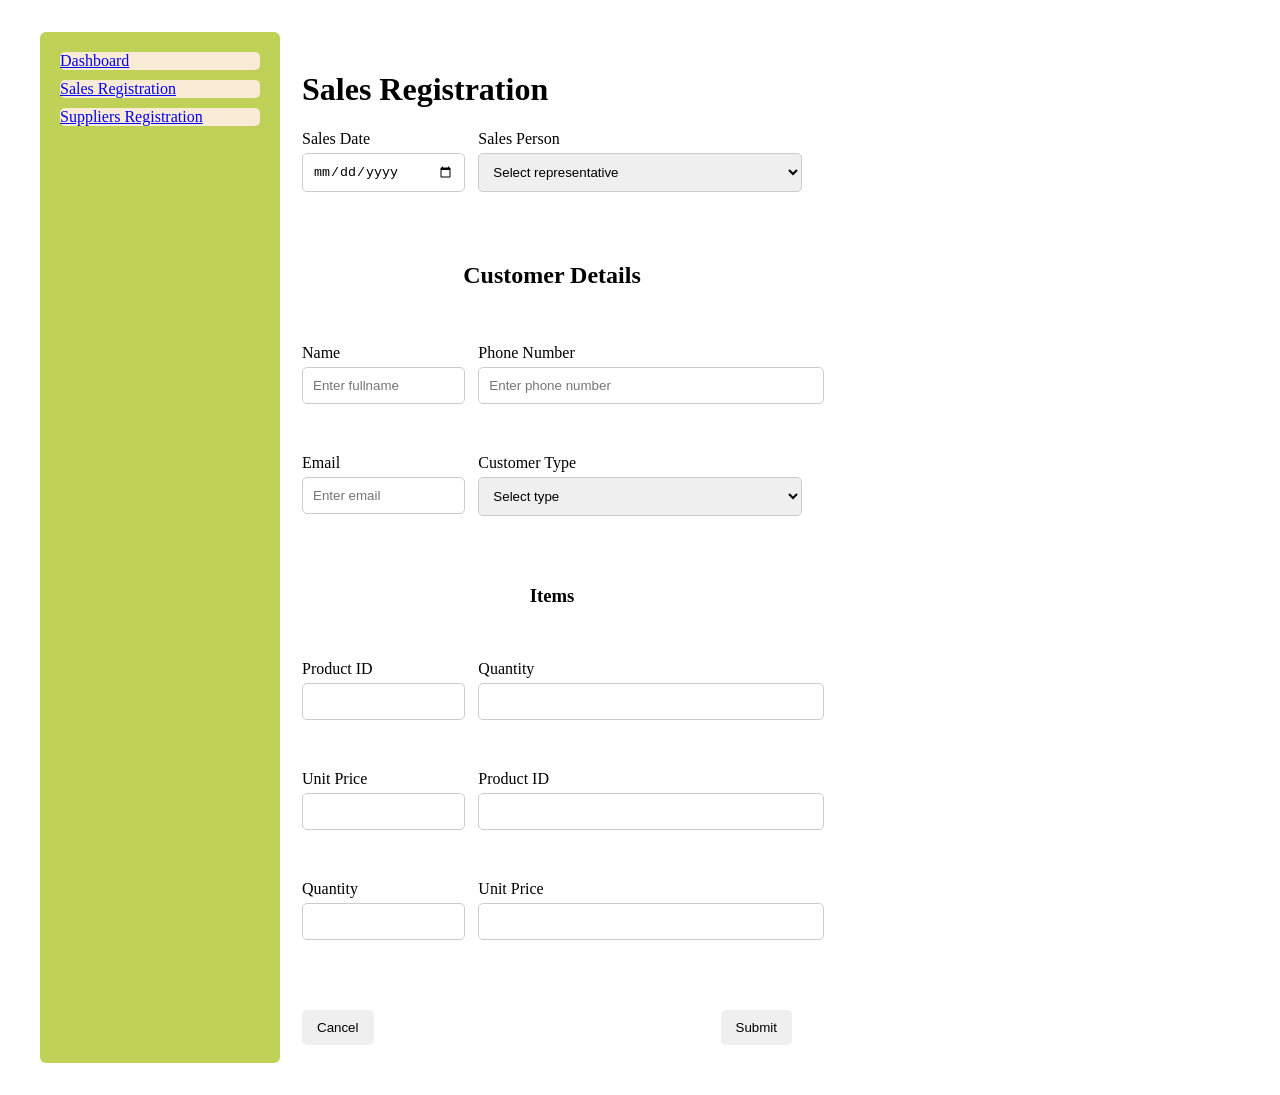
<file: index.html>
<!DOCTYPE html>
<html lang="en">
<head>
    <meta charset="UTF-8">
    <meta name="viewport" content="width=device-width, initial-scale=1.0">
    <title>form</title>
    <link rel="stylesheet" href="SalesRegistration.css">
</head>
<body>
    <div class="container">

    <!-- Sidebar -->
    <div class="sidebar">
        <a href="#">Dashboard</a>
        <a href="SalesRegistration.html">Sales Registration</a>
        <a href="SuppliersRegistration.html">Suppliers Registration</a>
    </div>


    <!-- Main Content -->
    <div class="content">

        <h1>Sales Registration</h1>

        <form class="sales-form">

            <!-- Sales Details -->
            <div class="form-group">
                <label for="sales-date">Sales Date</label>
                <input type="date" id="sales-date">
            </div>

            <div class="form-group">
                <label for="sales-person">Sales Person</label>
                <select id="sales-person">
                    <option>Select representative</option>
                    <option>Rose Nakazibwe</option>
                    <option>Kintu Cathy</option>
                    <option>Dinah Denise</option>
                </select>
            </div>


            <!-- Customer Details -->
            <h2>Customer Details</h2>

            <div class="form-group">
                <label for="customer-name">Name</label>
                <input type="text" id="customer-name" placeholder="Enter fullname">
            </div>

            <div class="form-group">
                <label for="phone">Phone Number</label>
                <input type="tel" id="phone" placeholder="Enter phone number">
            </div>

            <div class="form-group">
                <label for="email">Email</label>
                <input type="email" id="email" placeholder="Enter email">
            </div>

            <div class="form-group">
                <label for="type">Customer Type</label>
                <select id="type">
                    <option>Select type</option>
                    <option>New Customer</option>
                    <option>Old Customer</option>
                </select>
            </div>


            <!-- Items -->
            <h3>Items</h3>

            <div class="form-group">
                <label for="product-id">Product ID</label>
                <input type="number" id="product-id">
            </div>

            <div class="form-group">
                <label for="quantity">Quantity</label>
                <input type="number" id="quantity">
            </div>

            <div class="form-group">
                <label for="price">Unit Price</label>
                <input type="number" id="price">
            </div>
             <div class="form-group">
                <label for="product-id">Product ID</label>
                <input type="number" id="product-id">
            </div>

            <div class="form-group">
                <label for="quantity">Quantity</label>
                <input type="number" id="quantity">
            </div>

            <div class="form-group">
                <label for="price">Unit Price</label>
                <input type="number" id="price">
            </div>




            <!-- Buttons -->
            <div class="button-group">
                <button type="reset">Cancel</button>
                <button type="submit">Submit</button>
            </div>

        </form>

    </div>

</div>
    
</body>
</html>
</file>
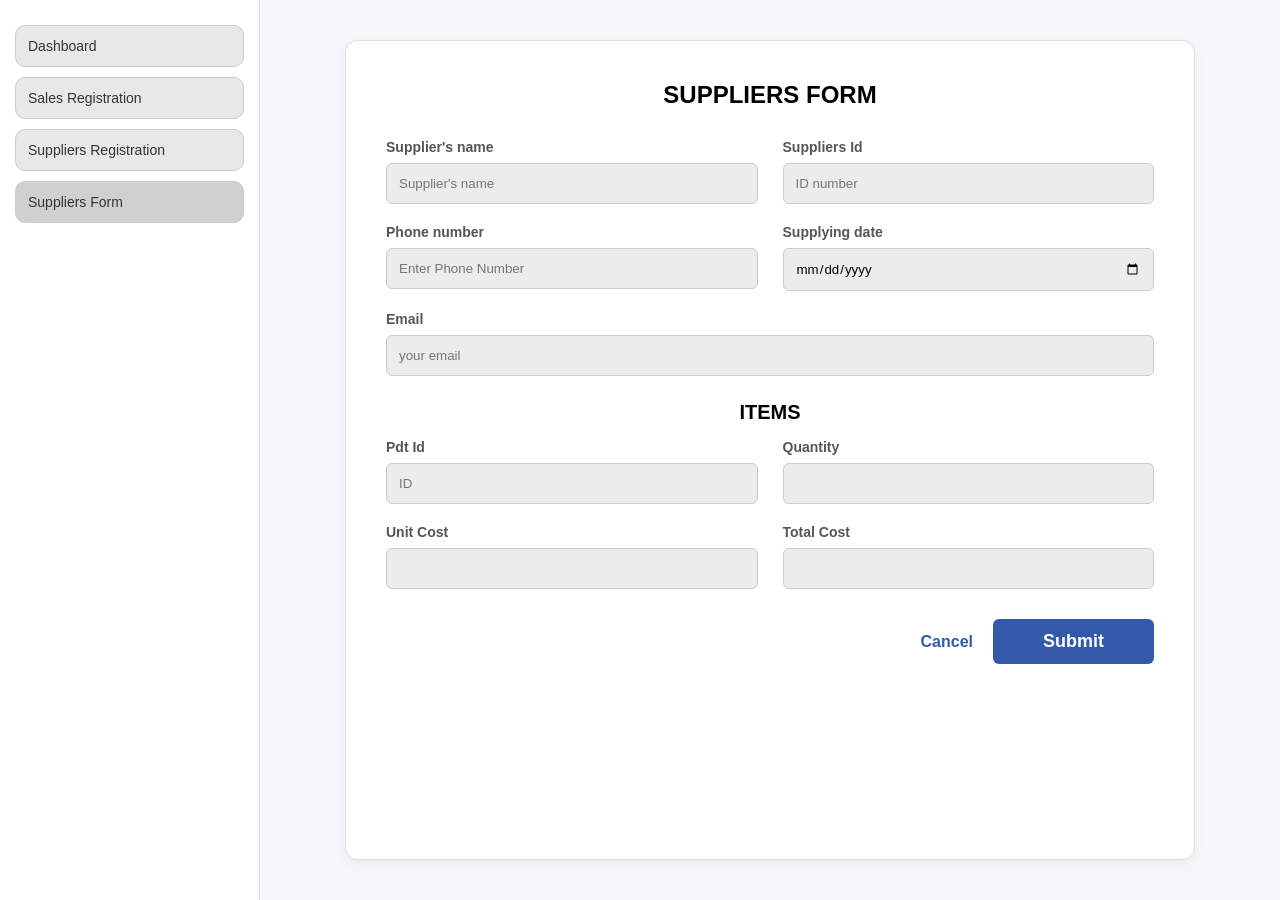
<file: SuppliersForm.html>
<!DOCTYPE html>
<html lang="en">
<head>
    <meta charset="UTF-8">
    <meta name="viewport" content="width=device-width, initial-scale=1.0">
    <title>Supplies Form</title>
    <link rel="stylesheet" href="SuppliersForm.css">
</head>
<body>
    <div class="container">
        <div class="sidebar">
            
            <a href="#">Dashboard</a>
            <a href="SalesRegistration.html">Sales Registration</a>
            <a href="SuppliersRegistration.html">Suppliers Registration</a>
            <a href="SuppliersForm.html" class="active">Suppliers Form</a>
        </div>

        <div class="main-content">
            <form class="supplies-card">
                <h1>SUPPLIERS FORM</h1>

                <div class="form-row">
                    <div class="input-group">
                        <label>Supplier's name</label>
                        <input type="text" placeholder="Supplier's name">
                    </div>
                    <div class="input-group">
                        <label>Suppliers Id</label>
                        <input type="number" placeholder="ID number">
                    </div>
                </div>

                <div class="form-row">
                    <div class="input-group">
                        <label>Phone number</label>
                        <input type="tel" placeholder="Enter Phone Number">
                    </div>
                    <div class="input-group">
                        <label>Supplying date</label>
                        <input type="date">
                    </div>
                </div>

                <div class="form-row">
                    <div class="input-group">
                        <label>Email</label>
                        <input type="email" placeholder="your email">
                    </div>
                </div>

                <h4>ITEMS</h4>

                <div class="form-row">
                    <div class="input-group">
                        <label>Pdt Id</label>
                        <input type="text" placeholder="ID">
                    </div>
                    <div class="input-group">
                        <label>Quantity</label>
                        <input type="number">
                    </div>
                </div>

                <div class="form-row">
                    <div class="input-group">
                        <label>Unit Cost</label>
                        <input type="number">
                    </div>
                    <div class="input-group">
                        <label>Total Cost</label>
                        <input type="number" readonly>
                    </div>
                </div>

                <div class="button-group">
                    <button type="button" class="btn-cancel">Cancel</button>
                    <button type="submit" class="btn-submit">Submit</button>
                </div>
            </form>
        </div>
    </div>
</body>
</html>
</file>
<file: SalesRegistration.css>
body{
    background-color: w;
    border:2px #0b0a0a;
}
.container{
    display:flex;
    padding: 20px;
    margin: 10px;
    border: black;
}

.sidebar{
    border-radius: 6px;
    width:200px;
    background:#b2c834d3;
    padding:20px;
    margin: 2px;
}

.sidebar a{
    border-radius: 5px;
    display:flex;
    margin-bottom:10px;
    background-color: antiquewhite;
}

.content{
    flex:1;
    padding:20px;
    justify-content: center;
    grid-column: 1/3;
}

.sales-form{
    display: grid;
    grid-template-columns: 1fr 4fr;
    gap: 35px;
    max-width:500px;
}

/* Headings take full width */
.sales-form h1,
.sales-form h2,
.sales-form h3{
    grid-column: 1/3;
    text-align: center;
}

.form-group{
    display: flex;
    flex-direction: column;
    margin-bottom:15px;
    flex-direction: column;
}

label{
    display:flex;
    margin-bottom:5px;
}

input,select{
    border: 1px solid#ccc;
    border-radius: 5px;
    width:100%;
    padding:10px; 

}

.button-group{
    margin-top:20px;
    justify-content: space-between;
    display: flex;
    grid-column: 1/3;
}

button{
    padding:10px 15px;
    margin-right:10px;
    border: none;
    border-radius: 5px;
    cursor: pointer;
}
</file>
<file: SuppliersForm.css>
* {
    box-sizing: border-box;
    margin: 0;
    padding: 0;
    font-family: 'Segoe UI', Arial, sans-serif;
}

.container {
    display: flex;
    min-height: 100vh;
    background-color: #f5f7fa;
}

/* Sidebar Styling */
.sidebar {
    width: 260px;
    background-color: #fff;
    border-right: 1px solid #ddd;
    padding: 25px 15px;
}

.profile-section {
    text-align: left;
    margin-bottom: 30px;
    padding-left: 10px;
}

.profile-circle {
    width: 50px;
    height: 50px;
    background-color: #e0e0e0;
    border-radius: 50%;
    margin-bottom: 10px;
}

.sidebar a {
    display: block;
    text-decoration: none;
    color: #333;
    background-color: #e8e8e8;
    padding: 12px;
    margin-bottom: 10px;
    border-radius: 10px;
    text-align: left;
    border: 1px solid #ccc;
    font-size: 14px;
}

.sidebar a.active {
    background-color: #d0d0d0;
}

/* Main Content and Card */
.main-content {
    flex: 1;
    display: flex;
    justify-content: center;
    padding: 40px;
}

.supplies-card {
    background-color: #ffffff;
    width: 100%;
    max-width: 850px;
    padding: 40px;
    border-radius: 12px;
    border: 1px solid #ddd;
    box-shadow: 0 4px 12px rgba(0,0,0,0.05);
}

h1 {
    text-align: center;
    font-size: 24px;
    margin-bottom: 30px;
    text-transform: uppercase;
}

/* Row and Group Alignment */

.form-row {
    display: flex;
    gap: 25px;
    margin-bottom: 20px;
}

.input-group {
    flex: 1;
    display: flex;
    flex-direction: column;
}

label {
    font-size: 14px;
    font-weight: 600;
    margin-bottom: 8px;
    color: #555;
}

input {
    padding: 12px;
    background-color: #ececec;
    border: 1px solid #ccc;
    border-radius: 6px;
    width: 100%;
}

h4 {
    margin: 25px 0 15px 0;
    font-size: 20px;
    text-align: center;
}

/* Buttons */
.button-group {
    display: flex;
    justify-content: flex-end;
    align-items: center;
    gap: 20px;
    margin-top: 30px;
}

.btn-cancel {
    background: none;
    border: none;
    color: #3359ab;
    font-weight: bold;
    font-size: 16px;
    cursor: pointer;
}

.btn-submit {
    background-color: #3359ab;
    color: white;
    padding: 12px 50px;
    border: none;
    border-radius: 6px;
    font-weight: bold;
    font-size: 18px;
    cursor: pointer;
}
</file>
